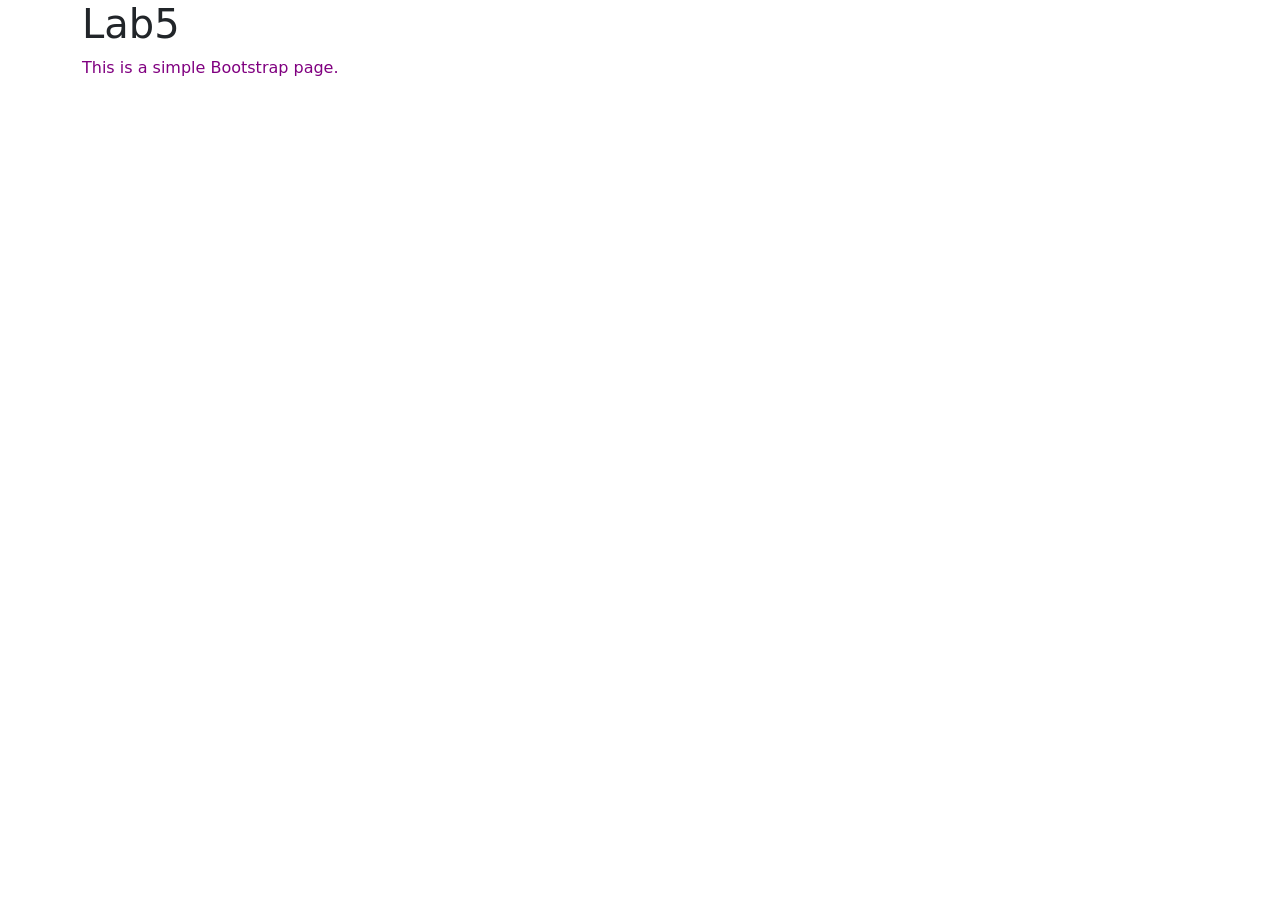
<file: lab05/index.html>
<!DOCTYPE html>
<html lang="en">
<head>
    <link rel="stylesheet" href="index.css">
    <link rel="stylesheet" href="https://cdn.jsdelivr.net/npm/bootstrap@5.3.8/dist/css/bootstrap.min.css">
    <meta charset="UTF-8">
    <meta name="viewport" content="width=device-width, initial-scale=1.0">
    <title>lab5</title>
</head>
<body>
    <div class="container">
        <h1 id="title">Lab5</h1>
        <p>This is a simple Bootstrap page.</p>
    </div>
</body>
</html>
</file>
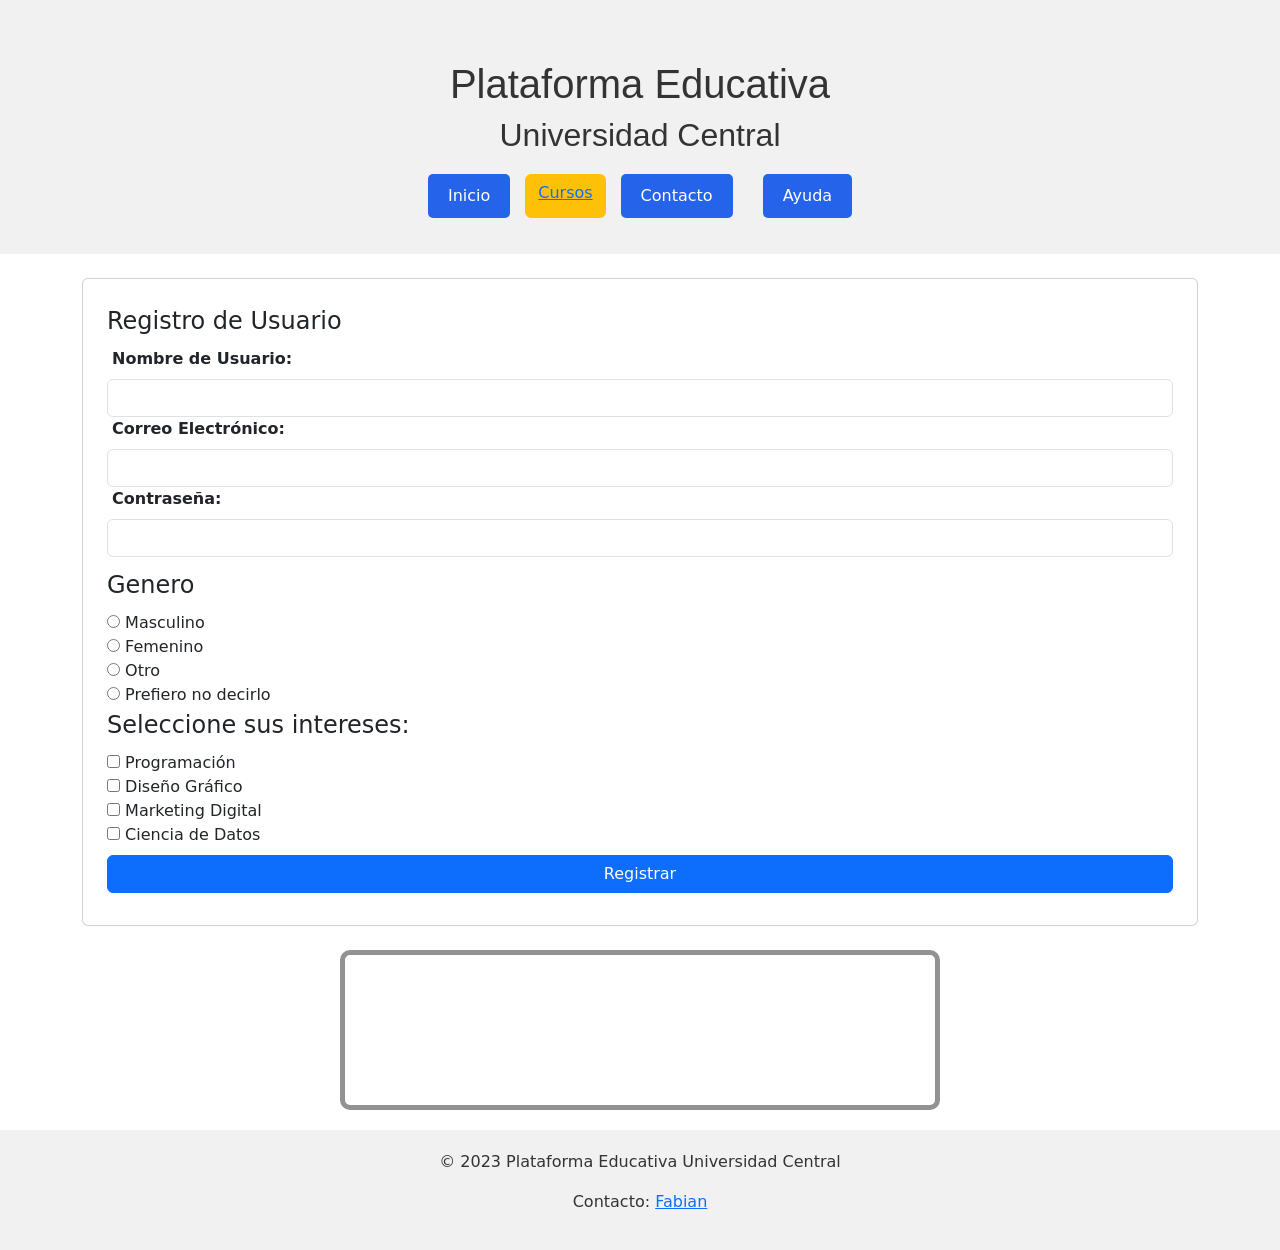
<file: lab03_Daniel_Ramos_Sanchez/Lab03/index.html>
<!DOCTYPE html>
<html lang="en">

<head>
  <meta charset="UTF-8">
  <meta name="viewport" content="width=device-width, initial-scale=1.0">
  <title>LAB-03</title>
  <link rel="stylesheet" href="estilos.css">
  <link href="https://cdn.jsdelivr.net/npm/bootstrap@5.3.8/dist/css/bootstrap.min.css" rel="stylesheet" integrity="sha384-sRIl4kxILFvY47J16cr9ZwB07vP4J8+LH7qKQnuqkuIAvNWLzeN8tE5YBujZqJLB" crossorigin="anonymous">
</head>

<body>
  
  <header>
    <h1 id="main-title" class="title">Plataforma Educativa</h1>
    <h2 class="title">Universidad Central</h2>
    <!-- menu -->
    <nav class="nav-menu">
      <ul class="nav-list">
        <li class="menu-item"><a href="index.html">Inicio</a></li>
        <li class="btn btn-warning"><a href="cursos.html">Cursos</a></li>
        <li class="menu-item"><a href="contacto.html">Contacto</a></li>
        <li class="menu-item"><a href="ayuda.html">Ayuda</a></li>
      </ul>
    </nav>
  </header>

  <main class="container">

    
    <section class="card p-4 mx-auto my-4" >
      <form action="#" method="post">
        <fieldset>
          <legend>Registro de Usuario</legend>

          <div class="form-group">
            <label class="form-label" for="username">Nombre de Usuario:</label>
            <input class="form-control" type="text" id="username" name="username" required>

            <label class="form-label" for="email">Correo Electrónico:</label>
            <input class="form-control" type="email" id="email" name="email" required>

            <label class="form-label" for="password">Contraseña:</label>
            <input class="form-control" type="password" id="password" name="password" required>
          </div>

          <fieldset>
            <legend>Genero</legend>
            <div>
              <div>
                <input type="radio" value="m" name="genero" id="g-m">
                <label for="g-m">Masculino</label>
              </div>
              <div>
                <input type="radio" value="f" name="genero" id="g-f">
                <label for="g-f">Femenino</label>
              </div>
              <div>
                <input type="radio" value="o" name="genero" id="g-o">
                <label for="g-o">Otro</label>
              </div>
              <div>
                <input type="radio" value="n" name="genero" id="g-n">
                <label for="g-n">Prefiero no decirlo</label>
              </div>
            </div>
          </fieldset>

          <fieldset>
            <legend>Seleccione sus intereses:</legend>
            <div>
              <div>
                <input type="checkbox" name="intereses" id="interes1" value="programacion">
                <label for="interes1">Programación</label>
              </div>
              <div>
                <input type="checkbox" name="intereses" id="interes2" value="diseño">
                <label for="interes2">Diseño Gráfico</label>
              </div>
              <div>
                <input type="checkbox" name="intereses" id="interes3" value="marketing">
                <label for="interes3">Marketing Digital</label>
              </div>
              <div>
                <input type="checkbox" name="intereses" id="interes4" value="ciencia">
                <label for="interes4">Ciencia de Datos</label>
              </div>
          </fieldset>

          <button class="btn btn-primary w-100 my-2" type="submit">Registrar</button>
        </fieldset>
      </form>
    </section>

   
    <section id="video-section">
      <iframe width="560" height="315" src="https://www.youtube.com/embed/te1p2-hfwxo?si=F25S6KMyMdq1QGWC" title="YouTube video player" frameborder="0" allow="accelerometer; autoplay; clipboard-write; encrypted-media; gyroscope; picture-in-picture; web-share" referrerpolicy="strict-origin-when-cross-origin" allowfullscreen></iframe>
    </section>
    </main>



  <footer>
    <p>&copy; 2023 Plataforma Educativa Universidad Central</p>
    <p>Contacto: <a href="mailto:fabian.chinchilla@uc.ac.cr">Fabian</a></p>
  </footer>
</body>
</html>
</file>
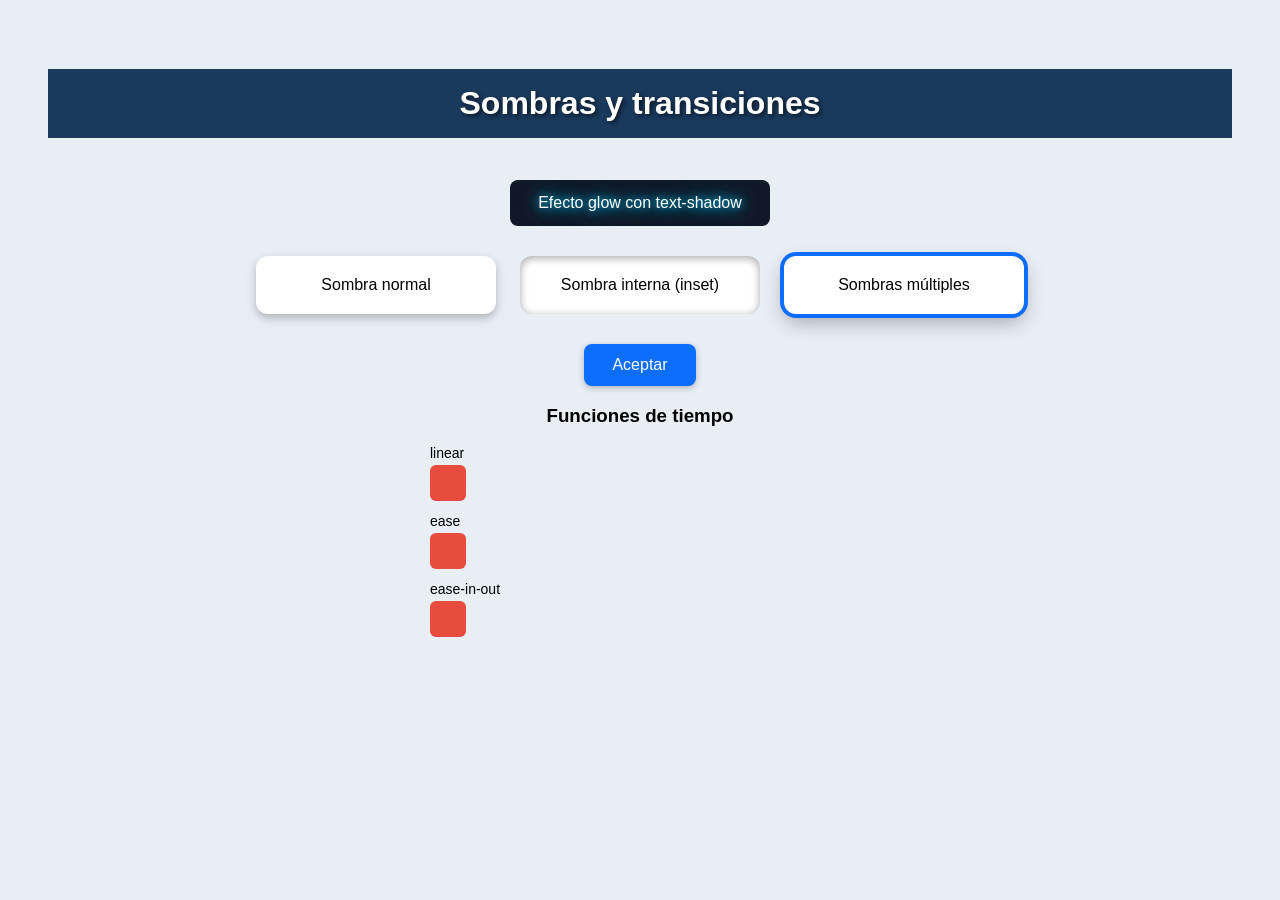
<file: Lab6/index.html/index.html>
<!DOCTYPE html>
<html lang="es">
<head>
<meta charset="UTF-8">
<title>Sombras y transiciones</title>
<style>
  body {
    font-family: Arial, sans-serif;
    background: #e9eef5;
    text-align: center;
    padding: 40px;
  }

  
  .titulo {
    color: #ffffff;
    background: #1a3a5c;
    padding: 16px;
    text-shadow: 2px 2px 4px rgba(0, 0, 0, 0.6);
  }
  .glow {
    display: inline-block;
    margin-top: 20px;
    padding: 14px 28px;
    border-radius: 8px;
    color: #ffffff;
    background: #111827;
    text-shadow: 0 0 8px #00c8ff, 0 0 20px #00c8ff;
  }

 
  .contenedor {
    display: flex;
    flex-wrap: wrap;
    gap: 24px;
    justify-content: center;
    margin: 30px 0;
  }
  .tarjeta {
    width: 200px;
    padding: 20px;
    background: #ffffff;
    border-radius: 12px;
    box-shadow: 0 4px 10px rgba(0, 0, 0, 0.25);
    transition: transform 0.3s ease, box-shadow 0.3s ease;
  }
  .tarjeta:hover {
    transform: translateY(-8px);
    box-shadow: 0 14px 28px rgba(0, 0, 0, 0.3);
  }
  .interna {
    box-shadow: inset 0 2px 8px rgba(0, 0, 0, 0.35);
  }
  .doble {
    box-shadow: 0 0 0 4px #0d6efd, 0 8px 20px rgba(0, 0, 0, 0.3);
  }

  
  .boton {
    padding: 12px 28px;
    border: none;
    border-radius: 8px;
    background: #0d6efd;
    color: #ffffff;
    font-size: 16px;
    cursor: pointer;
    box-shadow: 0 2px 6px rgba(0, 0, 0, 0.25);
    transition: background-color 0.3s ease, transform 0.3s ease, box-shadow 0.3s ease;
  }
  .boton:hover {
    background: #0a4db3;
    transform: translateY(-3px);
    box-shadow: 0 10px 20px rgba(0, 0, 0, 0.3);
  }
  .boton:active {
    transform: translateY(0);
    box-shadow: 0 2px 4px rgba(0, 0, 0, 0.3);
  }

  
  .pista {
    width: 420px;
    max-width: 90%;
    margin: 12px auto;
    text-align: left;
    font-size: 14px;
  }
  .caja {
    width: 36px;
    height: 36px;
    margin-top: 4px;
    background: #e74c3c;
    border-radius: 6px;
    transition: margin-left 2s;
  }
  .pista:hover .caja { margin-left: 380px; }
  .linear { transition-timing-function: linear; }
  .ease { transition-timing-function: ease; }
  .ease-in-out { transition-timing-function: ease-in-out; }
</style>
</head>
<body>
  <h1 class="titulo">Sombras y transiciones</h1>
  <div class="glow">Efecto glow con text-shadow</div>

  <div class="contenedor">
    <div class="tarjeta">Sombra normal </div>
    <div class="tarjeta interna">Sombra interna (inset)</div>
    <div class="tarjeta doble">Sombras múltiples</div>
  </div>

  <button class="boton">Aceptar</button>

  <h3>Funciones de tiempo </h3>
  <div class="pista">linear<div class="caja linear"></div></div>
  <div class="pista">ease<div class="caja ease"></div></div>
  <div class="pista">ease-in-out<div class="caja ease-in-out"></div></div>
</body>
</html>
</file>
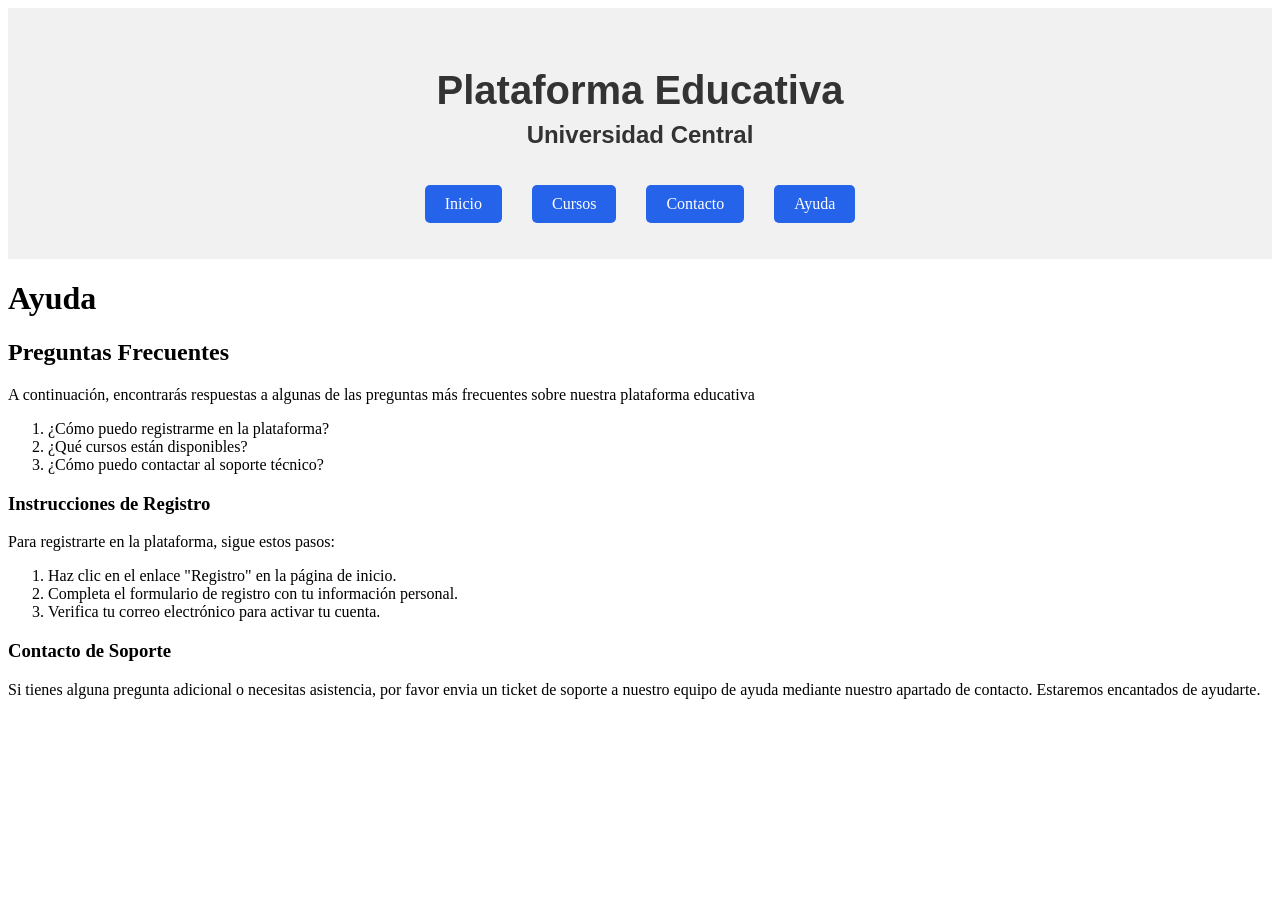
<file: lab03_Daniel_Ramos_Sanchez/Lab03/ayuda.html>
<!DOCTYPE html>
<html lang="en">
<head>
  <meta charset="UTF-8">
  <meta name="viewport" content="width=device-width, initial-scale=1.0">
  <title>Productos</title>
  <link rel="stylesheet" href="estilos.css">
</head>
<body>
    <header>
    <h1 id="main-title" class="title">Plataforma Educativa</h1>
    <h2 class="title">Universidad Central</h2>
    <!-- menu -->
    <nav class="nav-menu">
      <ul class="nav-list">
        <li class="menu-item"><a href="index.html">Inicio</a></li>
        <li class="menu-item"><a href="cursos.html">Cursos</a></li>
        <li class="menu-item"><a href="contacto.html">Contacto</a></li>
        <li class="menu-item"><a href="ayuda.html">Ayuda</a></li>
      </ul>
    </nav>
  </header>

  <main>
    <h1>Ayuda</h1>
    <h2>Preguntas Frecuentes</h2>
    <p>A continuación, encontrarás respuestas a algunas de las preguntas más frecuentes sobre nuestra plataforma educativa
     <ol>
      <li>¿Cómo puedo registrarme en la plataforma?</li>
      <li>¿Qué cursos están disponibles?</li>
      <li>¿Cómo puedo contactar al soporte técnico?</li> 
    </ol>

    <h3>Instrucciones de Registro</h3>
    <p>Para registrarte en la plataforma, sigue estos pasos:</p>
    <ol>
      <li>Haz clic en el enlace "Registro" en la página de inicio.</li>
      <li>Completa el formulario de registro con tu información personal.</li>
      <li>Verifica tu correo electrónico para activar tu cuenta.</li>
    </ol>

    <h3>Contacto de Soporte</h3>
      
      <p>Si tienes alguna pregunta adicional o necesitas asistencia, por favor envia un ticket de soporte a nuestro equipo de ayuda mediante nuestro apartado de contacto. Estaremos encantados de ayudarte.</p>
  </main>

</body>
</html>
</file>
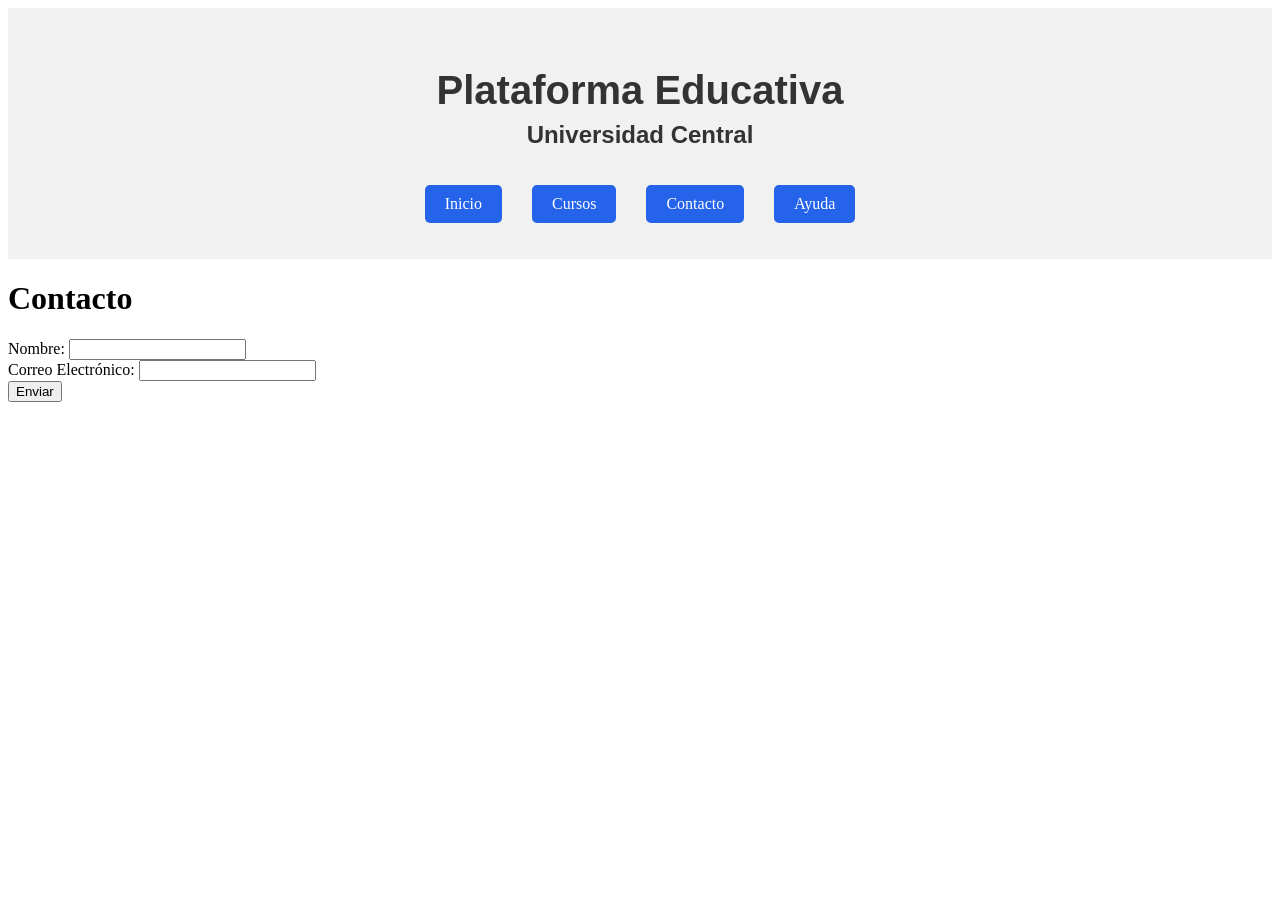
<file: lab03_Daniel_Ramos_Sanchez/Lab03/contacto.html>
<!DOCTYPE html>
<html lang="en">
<head>
  <meta charset="UTF-8">
  <meta name="viewport" content="width=device-width, initial-scale=1.0">
  <title>Productos</title>
  <link rel="stylesheet" href="estilos.css">
</head>
<body>
    <header>
    <h1 id="main-title" class="title">Plataforma Educativa</h1>
    <h2 class="title">Universidad Central</h2>
    <!-- menu -->
    <nav class="nav-menu">
      <ul class="nav-list">
        <li class="menu-item"><a href="index.html">Inicio</a></li>
        <li class="menu-item"><a href="cursos.html">Cursos</a></li>
        <li class="menu-item"><a href="contacto.html">Contacto</a></li>
        <li class="menu-item"><a href="ayuda.html">Ayuda</a></li>
      </ul>
    </nav>
  </header>
    <main>
    <h1>Contacto</h1>
    <label for="nombre">Nombre:</label>
    <input type="text" id="nombre" name="nombre" required><br>
    <label for="email">Correo Electrónico:</label>
    <input type="email" id="email" name="email" required><br>

    <button class="btn btn-primary" type="submit">Enviar</button>
  </main>
</body>
</html>
</file>
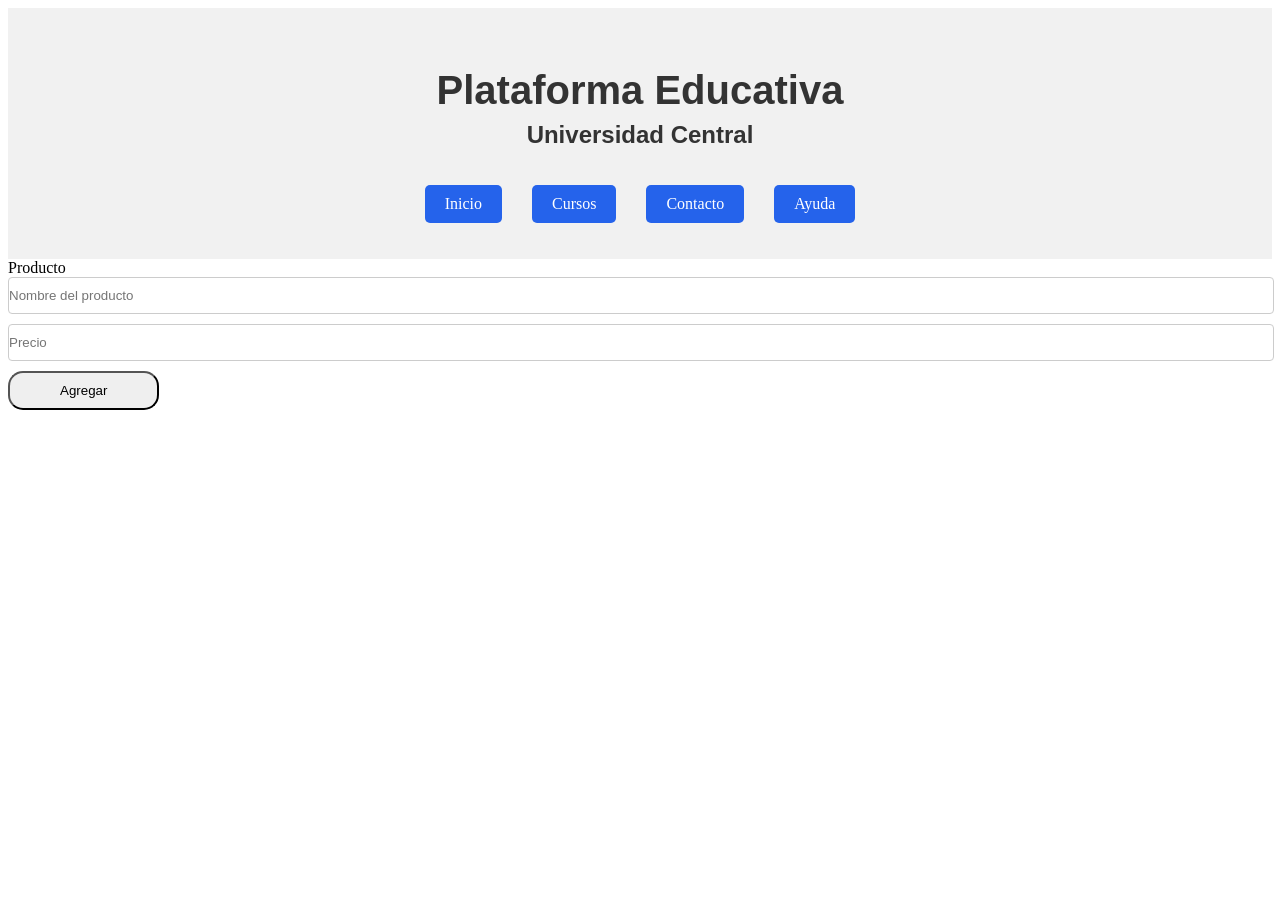
<file: lab03_Daniel_Ramos_Sanchez/Lab03/cursos.html>
<!DOCTYPE html>
<html lang="en">
<head>
  <meta charset="UTF-8">
  <meta name="viewport" content="width=device-width, initial-scale=1.0">
  <title>Productos</title>
  <link rel="stylesheet" href="estilos.css">
</head>
<body>
    <header>
    <h1 id="main-title" class="title">Plataforma Educativa</h1>
    <h2 class="title">Universidad Central</h2>
    <!-- menu -->
    <nav class="nav-menu">
      <ul class="nav-list">
        <li class="menu-item"><a href="index.html">Inicio</a></li>
        <li class="menu-item"><a href="cursos.html">Cursos</a></li>
        <li class="menu-item"><a href="contacto.html">Contacto</a></li>
        <li class="menu-item"><a href="ayuda.html">Ayuda</a></li>
      </ul>
    </nav>
  </header>

  Producto
  <form action="">
    <div class="form-group">
      <input type="text" placeholder="Nombre del producto" class="form-input">
    </div>

    <div class="form-group">
      <input type="number" placeholder="Precio" class="form-input">
    </div>

    <button type="submit" class="submit-button">Agregar</button>
  </form>
</body>
</html>
</file>
<file: lab05/index.css>
#ctn-1 {
  background-color: #f8f9fa;
}

#ctn-2 {
  background-color: #a5a5a5;
}

.pintar>.row>div {
  background-color: #98cbff;
  border: 1px solid #000;
  padding: 10px;
}

/* Extra small devices (portrait phones, less than 576px) */
/* No media query for `xs` since this is the default in Bootstrap */

/* Small devices (landscape phones, 576px and up) */
@media (min-width: 576px) {
  p {
    color: red !important;
  }
}

/* Medium devices (tablets, 768px and up) */
@media (min-width: 768px) {
  p {
    color: blue !important;
  }
}

/* Large devices (desktops, 992px and up) */
@media (min-width: 992px) {
  p {
    color: green !important;
  }
}

/* Extra large devices (large desktops, 1200px and up) */
@media (min-width: 1200px) {
  p {
    color: purple !important;
  }
}

#title:hover {
  color: orange;
  animation: bounce 2s infinite;
}

:root {
  --animate-duration: 800ms;
  --animate-delay: 0.9s;
}
</file>
<file: lab03_Daniel_Ramos_Sanchez/Lab03/estilos.css>
/* body{
      background-color: rgba(87, 110, 91, 0.623);
    } */

.form-group {
  padding-bottom: 10px;
}

.form-group label {
  display: block;
  margin-left: 5px;
  font-weight: bold;
}

.form-input {
  width: 100%;
  padding: 10px 0;
  border: 1px solid #ccc;
  border-radius: 4px;
}

.submit-button {
  padding: 10px 50px;
  border-radius: 15px;
  transition: background-color 0.3s ease;
}

.submit-button:hover {
  background-color: #2563eb;
  /* Un azul más oscuro al pasar el mouse */
}

.title {
  text-align: center;
  color: #333;
  font-family: 'Arial', sans-serif;
  margin: 0;
}

#main-title {
  font-size: 2.5em;
  margin-top: 1em;
  margin-bottom: 0.2em;
}

.nav-list {
  list-style-type: none;
  padding: 0;
  /* Elimina el padding predeterminado de la lista */
  display: flex;
  /* Para alinear horizontalmente los elementos del menú */
  justify-content: center;
}

.nav-menu {
  padding-top: 20px;
}
.menu-item {
  margin: 0 15px;
  background-color: #2563eb;
  color: white;
  padding: 10px 20px;
  border-radius: 5px;
}

.menu-item a {
  color: white;
  text-decoration: none;
}

#video-section {
  display: flex;
  justify-content: center;
  margin: 20px 0;
}

#video-section iframe {
  max-width: 100%;
  width: 600px;
  height: auto;
  border-radius: 10px;
  border: 5px solid #929292;
}

footer, header {
  background-color: #f1f1f1;
  text-align: center;
  padding: 20px;
  color: #333;
}
</file>
